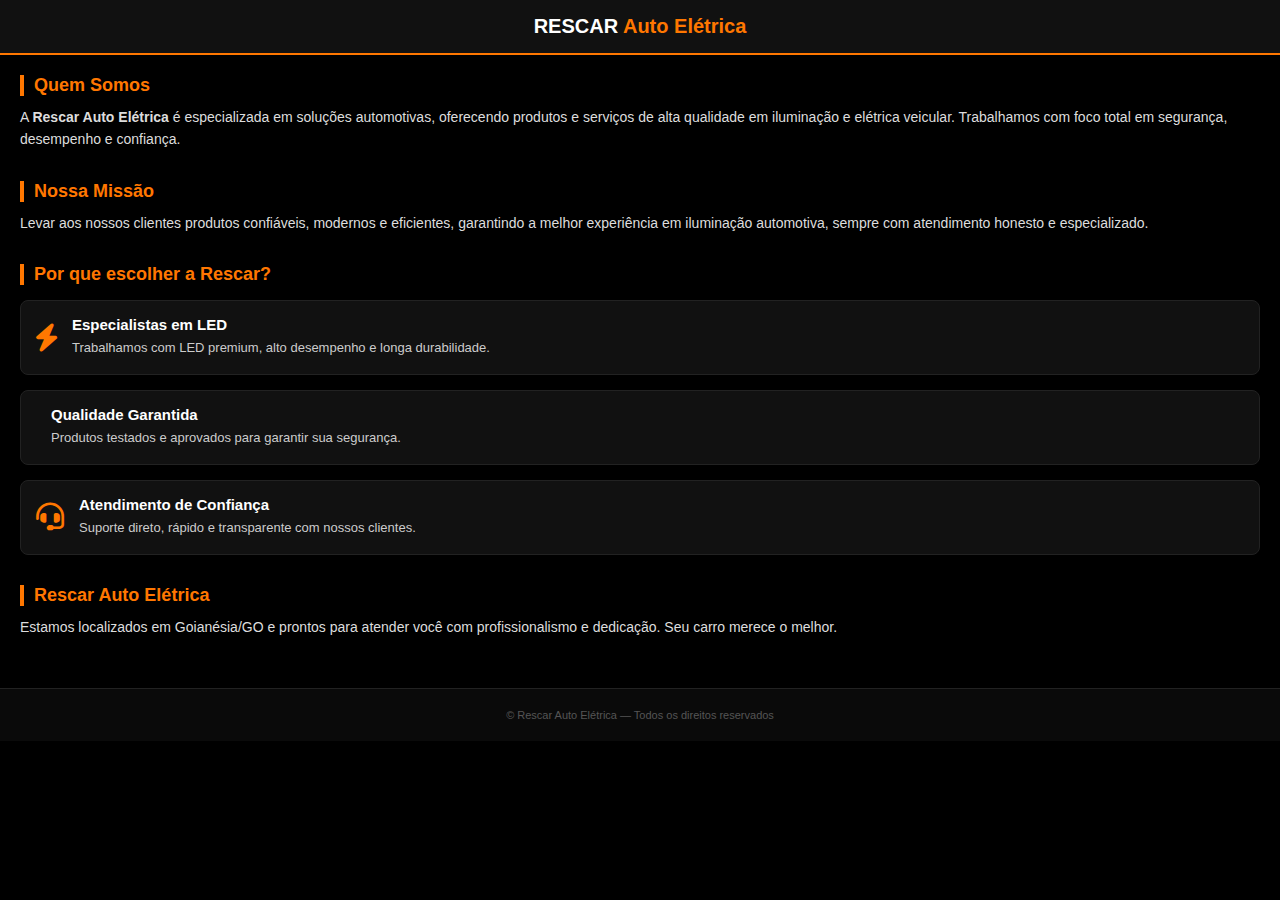
<file: 123.html>
<!DOCTYPE html>
<html lang="pt-br">
<head>
    <meta charset="UTF-8">
    <meta name="viewport" content="width=device-width, initial-scale=1.0">
    <title>Sobre Nós | RESCAR Auto Elétrica</title>

    <!-- Font Awesome -->
    <link rel="stylesheet" href="https://cdnjs.cloudflare.com/ajax/libs/font-awesome/6.0.0/css/all.min.css">

    <style>
        * {
            margin: 0;
            padding: 0;
            box-sizing: border-box;
            font-family: Arial, sans-serif;
        }

        body {
            background: #000;
            color: #fff;
        }

        /* HEADER */
        .header {
            background: #111;
            padding: 15px;
            border-bottom: 2px solid #FF7700;
            display: flex;
            align-items: center;
            justify-content: center;
        }

        .header h1 {
            font-size: 20px;
            font-weight: bold;
        }

        .header span {
            color: #FF7700;
        }

        /* CONTEÚDO */
        .container {
            padding: 20px;
        }

        .section {
            margin-bottom: 30px;
        }

        .section h2 {
            color: #FF7700;
            font-size: 18px;
            margin-bottom: 10px;
            border-left: 4px solid #FF7700;
            padding-left: 10px;
        }

        .section p {
            font-size: 14px;
            line-height: 1.6;
            color: #ddd;
        }

        /* CARDS */
        .cards {
            display: grid;
            grid-template-columns: 1fr;
            gap: 15px;
            margin-top: 15px;
        }

        .card {
            background: #111;
            border: 1px solid #222;
            border-radius: 8px;
            padding: 15px;
            display: flex;
            align-items: center;
            gap: 15px;
        }

        .card i {
            font-size: 28px;
            color: #FF7700;
        }

        .card h3 {
            font-size: 15px;
            margin-bottom: 5px;
        }

        .card p {
            font-size: 13px;
            color: #ccc;
        }

        /* FOOTER */
        .footer {
            background: #0a0a0a;
            padding: 20px;
            text-align: center;
            font-size: 11px;
            color: #555;
            border-top: 1px solid #222;
        }
    </style>
</head>
<body>

    <!-- HEADER -->
    <header class="header">
        <h1>RESCAR <span>Auto Elétrica</span></h1>
    </header>

    <!-- CONTEÚDO -->
    <main class="container">

        <!-- QUEM SOMOS -->
        <section class="section">
            <h2>Quem Somos</h2>
            <p>
                A <strong>Rescar Auto Elétrica</strong> é especializada em soluções automotivas,
                oferecendo produtos e serviços de alta qualidade em iluminação e elétrica veicular.
                Trabalhamos com foco total em segurança, desempenho e confiança.
            </p>
        </section>

        <!-- NOSSA MISSÃO -->
        <section class="section">
            <h2>Nossa Missão</h2>
            <p>
                Levar aos nossos clientes produtos confiáveis, modernos e eficientes,
                garantindo a melhor experiência em iluminação automotiva,
                sempre com atendimento honesto e especializado.
            </p>
        </section>

        <!-- DIFERENCIAIS -->
        <section class="section">
            <h2>Por que escolher a Rescar?</h2>

            <div class="cards">
                <div class="card">
                    <i class="fa-solid fa-bolt"></i>
                    <div>
                        <h3>Especialistas em LED</h3>
                        <p>Trabalhamos com LED premium, alto desempenho e longa durabilidade.</p>
                    </div>
                </div>

                <div class="card">
                    <i class="fa-solid fa-shield-halved"></i>
                    <div>
                        <h3>Qualidade Garantida</h3>
                        <p>Produtos testados e aprovados para garantir sua segurança.</p>
                    </div>
                </div>

                <div class="card">
                    <i class="fa-solid fa-headset"></i>
                    <div>
                        <h3>Atendimento de Confiança</h3>
                        <p>Suporte direto, rápido e transparente com nossos clientes.</p>
                    </div>
                </div>
            </div>
        </section>

        <!-- FINAL -->
        <section class="section">
            <h2>Rescar Auto Elétrica</h2>
            <p>
                Estamos localizados em Goianésia/GO e prontos para atender você com
                profissionalismo e dedicação.
                Seu carro merece o melhor.
            </p>
        </section>

    </main>

    <!-- FOOTER -->
    <footer class="footer">
        <p>© Rescar Auto Elétrica — Todos os direitos reservados</p>
    </footer>

</body>
</html>
</file>
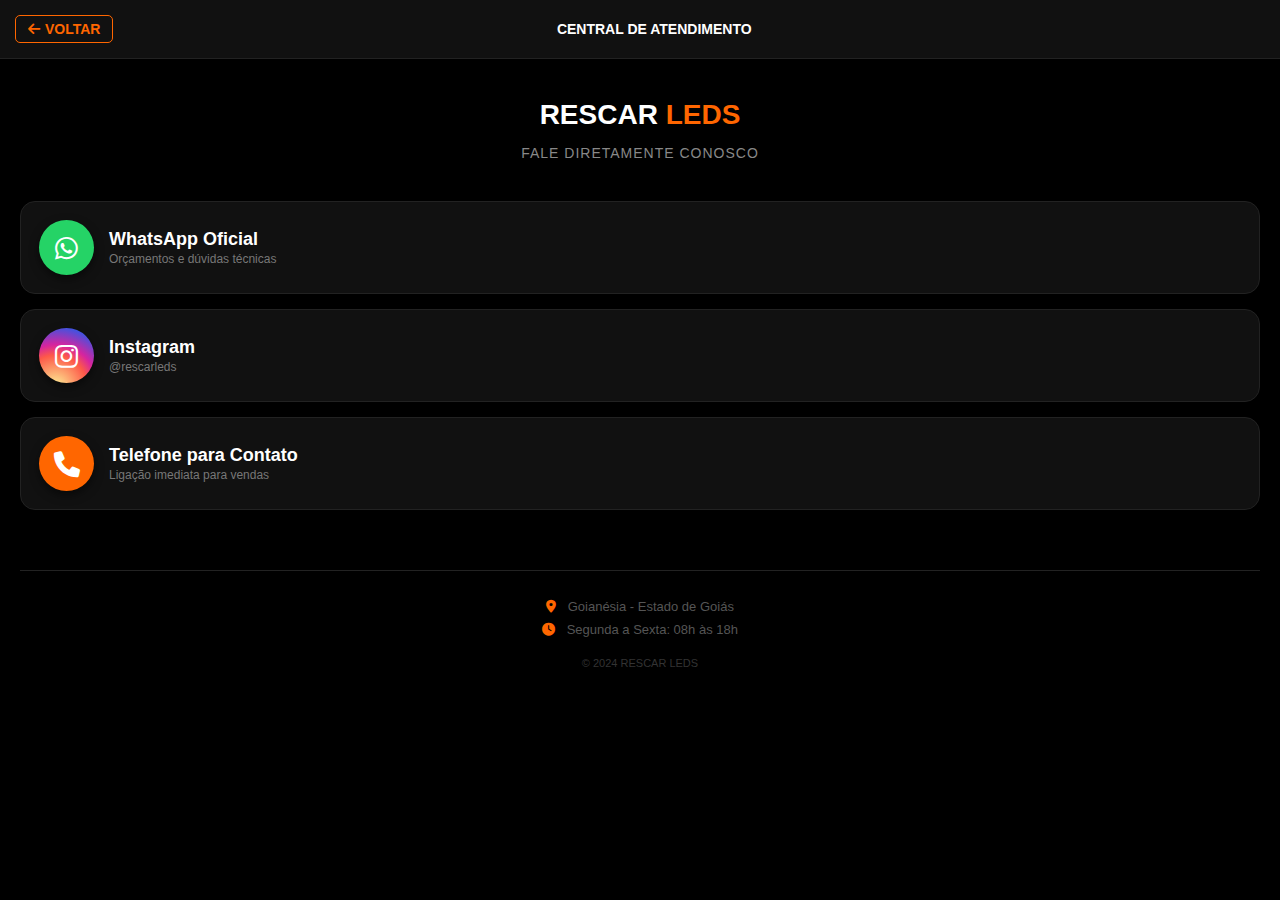
<file: contato.html>
<!DOCTYPE html>
<html lang="pt-br">
<head>
    <meta charset="UTF-8">
    <meta name="viewport" content="width=device-width, initial-scale=1.0">
    <title>Contato - RESCAR LEDS</title>
    <link rel="stylesheet" href="https://cdnjs.cloudflare.com/ajax/libs/font-awesome/6.0.0/css/all.min.css">
    <style>
        :root { --laranja: #ff6600; }
        body { background: #000; color: #fff; font-family: sans-serif; margin: 0; text-align: center; }
        
        header { background: #111; padding: 15px; border-bottom: 1px solid #222; display: flex; align-items: center; justify-content: space-between; position: sticky; top: 0; z-index: 100; }
        .btn-voltar { color: var(--laranja); text-decoration: none; font-weight: bold; font-size: 14px; display: flex; align-items: center; gap: 5px; border: 1px solid var(--laranja); padding: 5px 12px; border-radius: 5px; }

        .container { padding: 40px 20px; }
        .logo-contato { font-size: 28px; font-weight: bold; margin-bottom: 5px; }
        .logo-contato span { color: var(--laranja); }
        .sub-titulo { color: #888; font-size: 14px; margin-bottom: 40px; letter-spacing: 1px; }

        /* Estilo dos Cards de Contato */
        .contato-link {
            display: flex;
            align-items: center;
            background: #111;
            border: 1px solid #222;
            padding: 18px;
            margin-bottom: 15px;
            border-radius: 15px;
            text-decoration: none;
            color: #fff;
            transition: 0.3s;
        }
        .contato-link:active { transform: scale(0.96); background: #1a1a1a; border-color: var(--laranja); }
        
        .icon-circle {
            width: 55px;
            height: 55px;
            border-radius: 50%;
            display: flex;
            align-items: center;
            justify-content: center;
            font-size: 26px;
            margin-right: 15px;
            flex-shrink: 0;
            box-shadow: 0 4px 10px rgba(0,0,0,0.5);
        }

        .bg-whatsapp { background: #25d366; }
        .bg-instagram { background: radial-gradient(circle at 30% 107%, #fdf497 0%, #fd5949 45%, #d6249f 60%, #285AEB 90%); }
        .bg-telefone { background: var(--laranja); }

        .texto-contato { text-align: left; }
        .texto-contato h3 { margin: 0; font-size: 18px; font-weight: bold; }
        .texto-contato p { margin: 2px 0 0; font-size: 12px; color: #777; }

        .footer-info { margin-top: 60px; padding: 20px; border-top: 1px solid #222; }
        .footer-info p { font-size: 13px; color: #555; margin: 8px 0; }
        .footer-info i { color: var(--laranja); margin-right: 8px; }
    </style>
</head>
<body>

    <header>
        <a href="../index.html" class="btn-voltar"><i class="fa-solid fa-arrow-left"></i> VOLTAR</a>
        <div style="font-weight: bold; font-size: 14px;">CENTRAL DE ATENDIMENTO</div>
        <div style="width: 70px;"></div>
    </header>

    <div class="container">
        <div class="logo-contato">RESCAR <span>LEDS</span></div>
        <p class="sub-titulo">FALE DIRETAMENTE CONOSCO</p>

        <a href="https://wa.me/556283250793" target="_blank" class="contato-link">
            <div class="icon-circle bg-whatsapp">
                <i class="fa-brands fa-whatsapp"></i>
            </div>
            <div class="texto-contato">
                <h3>WhatsApp Oficial</h3>
                <p>Orçamentos e dúvidas técnicas</p>
            </div>
        </a>

        <a href="https://www.instagram.com/rescarleds" target="_blank" class="contato-link">
            <div class="icon-circle bg-instagram">
                <i class="fa-brands fa-instagram"></i>
            </div>
            <div class="texto-contato">
                <h3>Instagram</h3>
                <p>@rescarleds</p>
            </div>
        </a>

        <a href="tel:556283250793" class="contato-link">
            <div class="icon-circle bg-telefone">
                <i class="fa-solid fa-phone"></i>
            </div>
            <div class="texto-contato">
                <h3>Telefone para Contato</h3>
                <p>Ligação imediata para vendas</p>
            </div>
        </a>

        <div class="footer-info">
            <p><i class="fa-solid fa-location-dot"></i> Goianésia - Estado de Goiás</p>
            <p><i class="fa-solid fa-clock"></i> Segunda a Sexta: 08h às 18h</p>
            <p style="margin-top: 20px; color: #333; font-size: 11px;">&copy; 2024 RESCAR LEDS</p>
        </div>
    </div>

</body>
</html>
</file>
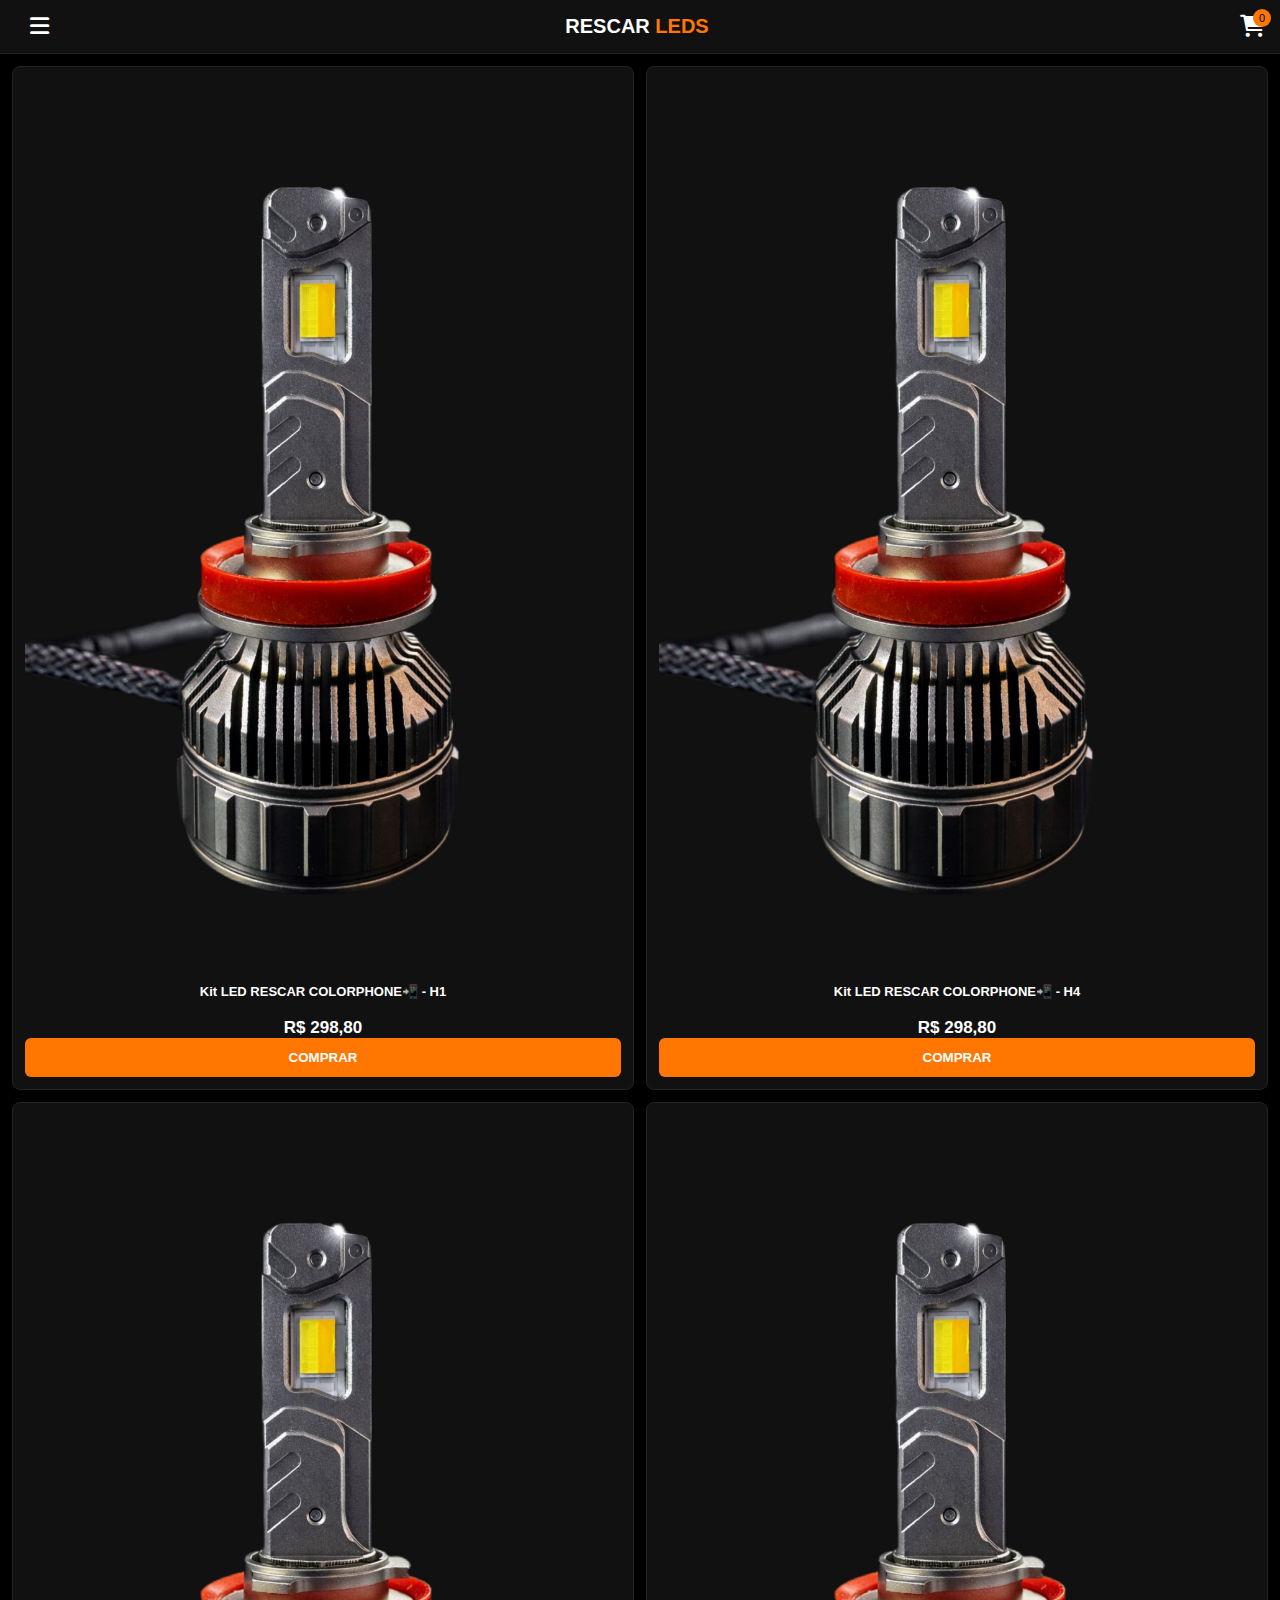
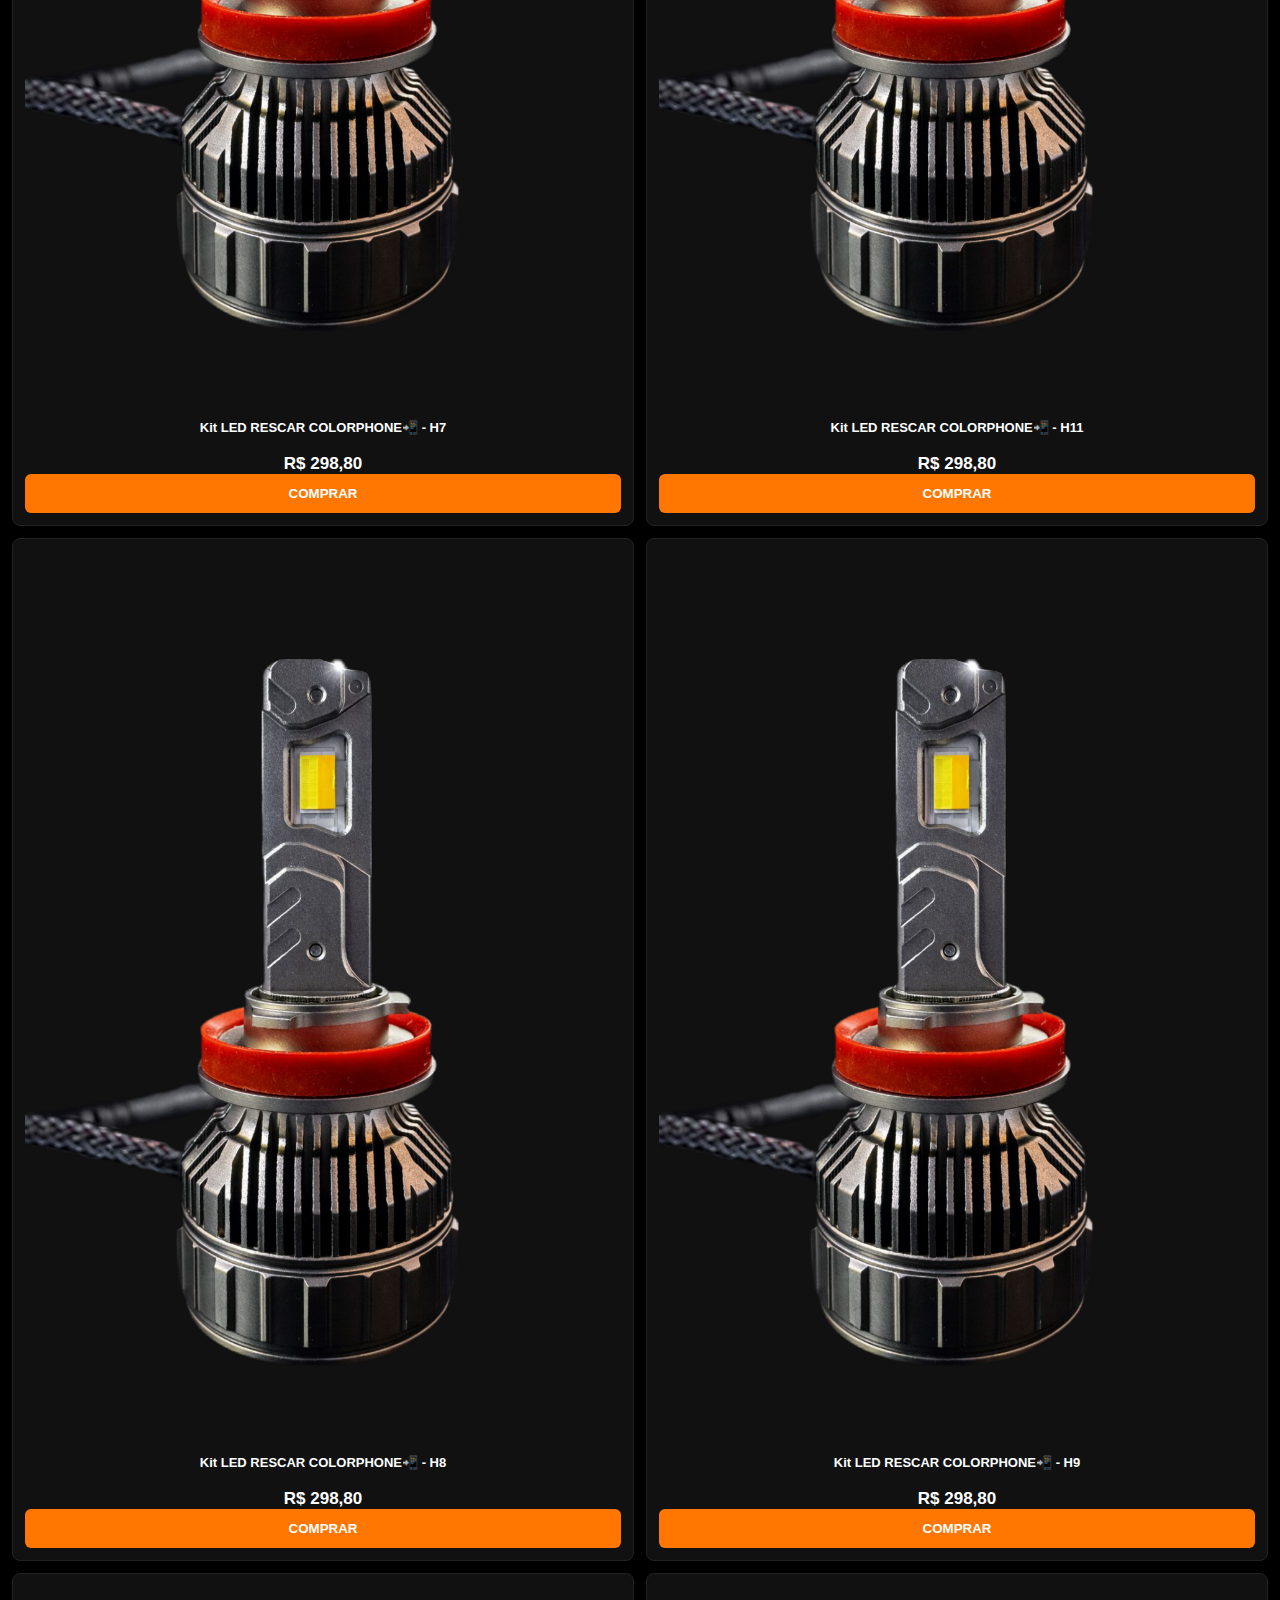
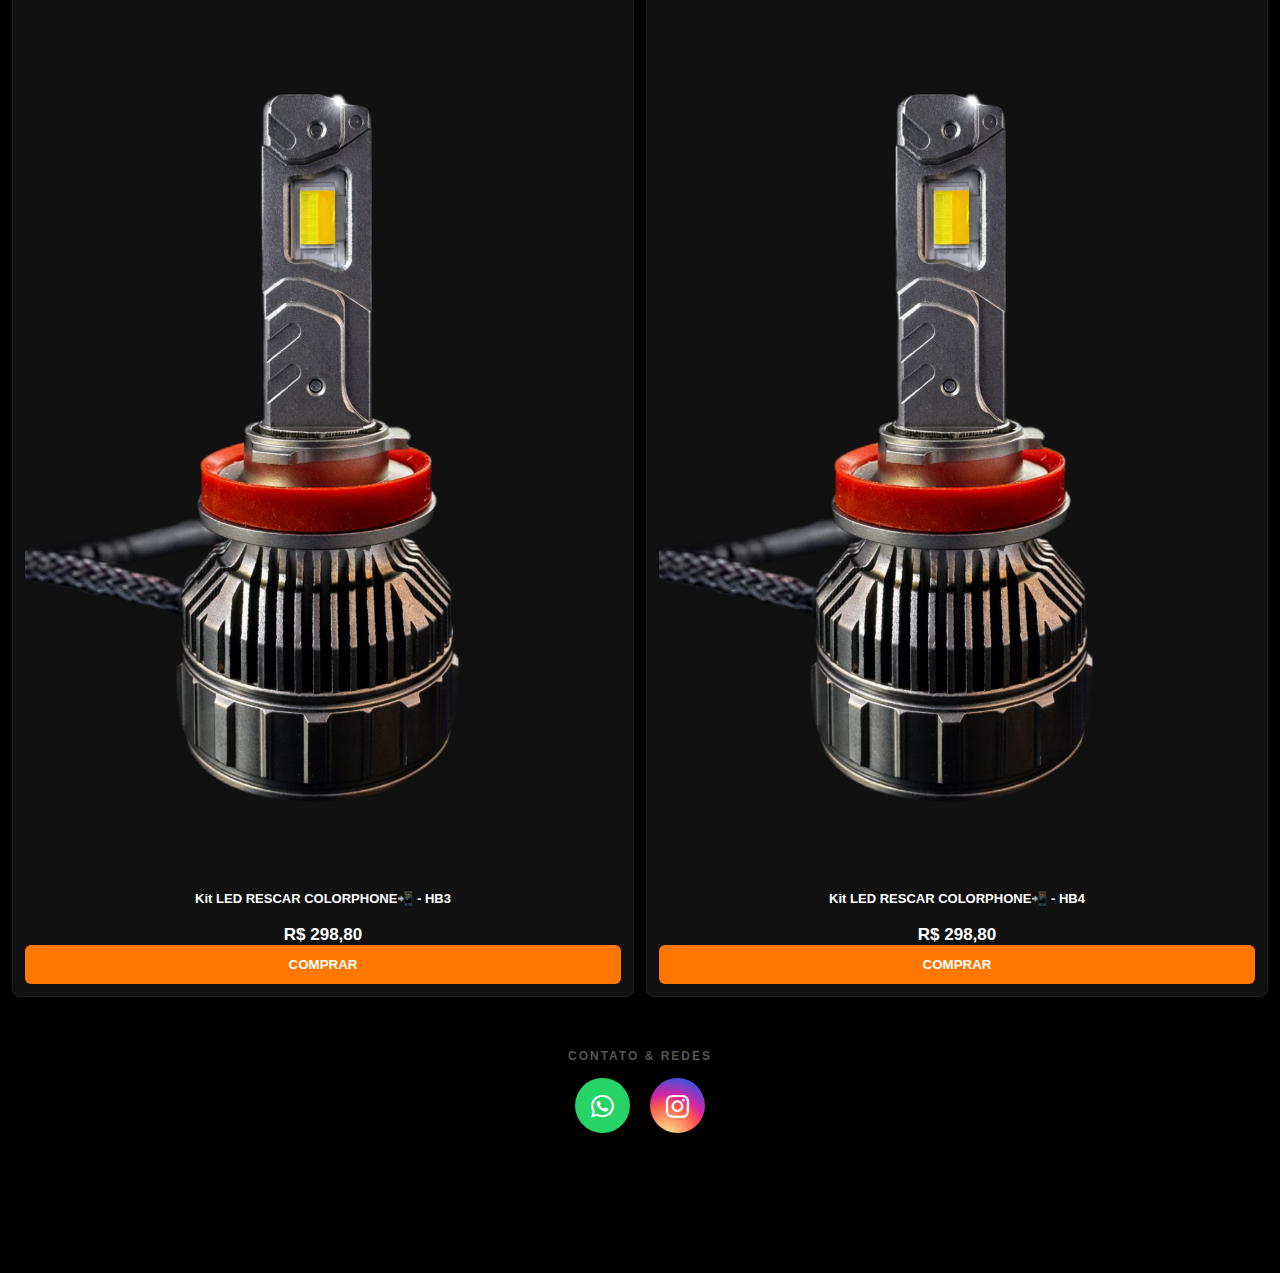
<file: Ledrescar.html>
<!DOCTYPE html>
<html lang="pt-br">
<head>
<meta charset="UTF-8">
<meta name="viewport" content="width=device-width, initial-scale=1.0">
<title>RESCAR LEDS - Oficial</title>
<link rel="stylesheet" href="https://cdnjs.cloudflare.com/ajax/libs/font-awesome/6.0.0/css/all.min.css">

<style>
*{margin:0;padding:0;box-sizing:border-box;font-family:Arial,sans-serif}
body{background:#000;color:#fff;padding-bottom:100px; overflow-x: hidden;}

/* HEADER */
.main-header{
    background:#111;
    padding:15px;
    display:flex;
    justify-content:space-between;
    align-items:center;
    border-bottom:1px solid #222;
    position:sticky;
    top:0;
    z-index:100;
}
.logo-text{font-size:20px;font-weight:bold}
.logo-text span{color:#FF7700}
.header-icons i{font-size:22px;cursor:pointer;margin-left:15px}

/* GRID PRODUTOS */
.grid-layout{
    display:grid;
    grid-template-columns:1fr 1fr;
    gap:12px;
    padding:12px;
}
.product-item{
    background:#111;
    border:1px solid #222;
    padding:12px;
    border-radius:8px;
    text-align:center;
}
.product-item img{
    width:100%;
    border-radius:6px;
    margin-bottom:8px;
}
.item-title{
    font-size:13px;
    height:34px;
    overflow:hidden;
}
.price-now{
    color:#fff;
    font-weight:bold;
    font-size:17px;
    margin:6px 0;
}
.btn-buy{
    background:#FF7700;
    color: #fff;
    border:none;
    padding:12px;
    width:100%;
    border-radius:6px;
    font-weight:bold;
    cursor:pointer;
    text-transform: uppercase;
}
.btn-buy:active{transform:scale(.96)}

/* SIDEBAR */
.sidebar{
    position:fixed;
    top:0;
    left:-280px;
    width:280px;
    height:100%;
    background:#000;
    padding:20px;
    transition:.3s;
    z-index:1001;
    border-right:1px solid #FF7700;
}
.sidebar.active{left:0}
.sidebar-header{
    display:flex;
    justify-content:space-between;
    color:#FF7700;
    margin-bottom:20px;
}
.menu-section { margin-bottom: 25px; }
.menu-title {
    display: block;
    color: #FF7700;
    font-size: 12px;
    font-weight: bold;
    text-transform: uppercase;
    margin-bottom: 10px;
    border-bottom: 1px solid #222;
    padding-bottom: 6px;
}

.sidebar-nav a {
    display: flex;
    align-items: center;
    color: #fff;
    text-decoration: none;
    padding: 12px 0;
    border-bottom: 1px solid #1a1a1a;
}
.sidebar-nav a span { font-size: 14px; font-weight: bold; }

/* OVERLAY */
#overlay{
    position:fixed;
    inset:0;
    background:rgba(0,0,0,.8);
    display:none;
    z-index:1000;
}
#overlay.active{display:block}

/* CARRINHO */
#side-cart {
    position: fixed; right: -320px; top: 0; width: 300px; height: 100%;
    background: #0d0d0d; padding: 20px; transition: .3s; z-index: 1002;
    display: flex; flex-direction: column;
}
#side-cart.open { right: 0; }
.cart-header { display: flex; justify-content: space-between; border-bottom: 1px solid #222; padding-bottom: 15px; margin-bottom: 15px; }
#cart-items-list { flex: 1; overflow-y: auto; }
.cart-item { display: flex; justify-content: space-between; padding: 10px 0; border-bottom: 1px solid #1a1a1a; font-size: 13px; }

.btn-checkout { background: #28a745; color: #fff; border: none; padding: 16px; width: 100%; margin-top: 20px; border-radius: 8px; font-weight: bold; cursor: pointer; }

/* SEÇÃO SOCIAL CENTRALIZADA */
.social-section {
    width: 100%;
    display: flex;
    flex-direction: column;
    align-items: center; /* Centraliza horizontalmente */
    justify-content: center;
    text-align: center;
    padding: 40px 0;
    background-color: #000; /* Fundo preto para combinar com o site */
}

.social-title {
    color: #555;
    font-size: 12px;
    letter-spacing: 2px;
    font-weight: bold;
    margin-bottom: 15px;
    display: block;
    text-transform: uppercase;
}

.social-flex {
    display: flex;
    justify-content: center;
    align-items: center;
    gap: 20px; /* Espaço entre as bolinhas */
}

.social-btn {
    width: 55px;
    height: 55px;
    border-radius: 50%;
    display: flex;
    align-items: center;
    justify-content: center;
    font-size: 26px;
    color: #fff;
    text-decoration: none;
    transition: transform 0.3s ease;
    box-shadow: 0 4px 15px rgba(0,0,0,0.5);
}

.social-btn.whatsapp {
    background: #25d366;
}

.social-btn.instagram {
    background: radial-gradient(circle at 30% 107%, #fdf497 0%, #fd5949 45%, #d6249f 60%, #285AEB 90%);
}

.social-btn:active {
    transform: scale(0.9); /* Efeito de clique */
}

</style>
</head>

<body>

<header class="main-header">
    <div class="header-icons"><i class="fa-solid fa-bars" onclick="toggleMenu()"></i></div>
    <h1 class="logo-text">RESCAR <span>LEDS</span></h1>
    <div class="header-icons" onclick="toggleCart()" style="position:relative">
        <i class="fa-solid fa-cart-shopping"></i>
        <span id="cart-count" style="background:#FF7700;color:#000;border-radius:50%;width:18px;height:18px;font-size:11px;display:flex;align-items:center;justify-content:center;position:absolute;top:-6px;right:-6px">0</span>
    </div>
</header>

<div class="sidebar" id="sidebar">
    <div class="sidebar-header">
        <strong>MENU PRINCIPAL</strong>
        <i class="fa-solid fa-xmark" onclick="toggleMenu()"></i>
                </div>
        <nav class="sidebar-nav">
            <div class="menu-section">
       <a href="siteoficial.html"><span>INICIO</span></a>
       
                <span class="menu-title">Categorias</span>
                
       <a href="ledcolor.html"><span>LED RESCAR COLORPHONE 📲</span></a>
      <a href="ledrescar.html"><span>LED RESCAR</span></a>
        <a href="ledpingo.html"><span>Pingo / Torpedo</span></a>
                <a href="lampadas-ds.html"><span>LEDS DS</span></a>
       <a href="lampadas-polos.html"><span>LEDS DE POLOS</span></a>
            </div>
            <div class="menu-section">
                <span class="menu-title">Contato</span>
        <a href="contato.html"><span>Contato / Suporte</span></a>
        <a href="localizacao.html"><span>Localização</span></a>
                        <a href="login.html"><span>login</span></a>
            </div>
        </nav>
    </div>
    
<div id="overlay" onclick="fecharTudo()"></div>

<div id="side-cart">
    <div class="cart-header">
        <strong>MEU CARRINHO</strong>
        <i class="fa-solid fa-xmark" onclick="toggleCart()" style="cursor:pointer"></i>
    </div>
    <div id="cart-items-list"></div>
    <div style="padding-top: 15px; border-top: 1px solid #222;">
        <div style="display:flex; justify-content:space-between; font-weight:bold;">
            <span>TOTAL:</span> <span id="cart-total-value">R$ 0,00</span>
        </div>
        <button class="btn-checkout" onclick="irParaCheckout()">FINALIZAR COMPRA</button>
    </div>
</div>

<main class="grid-layout" id="produtos-container"></main>

<div class="social-section">
    <span class="social-title">CONTATO & REDES</span>
    <div class="social-flex">
        <a href="https://wa.me/556283250793" target="_blank" class="social-btn whatsapp">
            <i class="fa-brands fa-whatsapp"></i>
        </a>
        <a href="https://www.instagram.com/rescarleds" target="_blank" class="social-btn instagram">
            <i class="fa-brands fa-instagram"></i>
        </a>
    </div>
</div>


<script>
let cart = [];
const modelos=['H1','H4','H7','H11','H8','H9','HB3','HB4'];
const container=document.getElementById('produtos-container');

function renderizar(){
    modelos.forEach(m=>{
        container.innerHTML+=`
        <div class="product-item">
            <img src="ledrescar.png">
            <h3 class="item-title">Kit LED RESCAR COLORPHONE📲 - ${m}</h3>
            <span class="price-now">R$ 298,80</span>
            <button class="btn-buy" onclick="addToCart('${m}', 298.80)">Comprar</button>
        </div>`
    });
}

function toggleMenu(){
    document.getElementById('sidebar').classList.toggle('active');
    document.getElementById('overlay').classList.toggle('active');
}

function toggleCart(){
    document.getElementById('side-cart').classList.toggle('open');
    document.getElementById('overlay').classList.toggle('active');
}

function fecharTudo(){
    document.getElementById('sidebar').classList.remove('active');
    document.getElementById('side-cart').classList.remove('open');
    document.getElementById('overlay').classList.remove('active');
}

function addToCart(mod, preco) {
    const item = cart.find(i => i.modelo === mod);
    if(item) { item.qty++; } else { cart.push({modelo: mod, preco: preco, qty: 1}); }
    updateCartUI();
    toggleCart();
}

function updateCartUI() {
    const list = document.getElementById('cart-items-list');
    let total = 0; let count = 0;
    list.innerHTML = "";
    cart.forEach(i => {
        total += (i.preco * i.qty); count += i.qty;
        list.innerHTML += `<div class="cart-item">
            <span>${i.qty}x Mod. ${i.modelo}</span>
            <strong>R$ ${(i.preco * i.qty).toFixed(2).replace('.',',')}</strong>
        </div>`;
    });
    document.getElementById('cart-count').innerText = count;
    document.getElementById('cart-total-value').innerText = `R$ ${total.toFixed(2).replace('.',',')}`;
}

function irParaCheckout() {
    if(cart.length === 0) return alert("Carrinho vazio!");
    localStorage.setItem('rescar_cart', JSON.stringify(cart));
    window.location.href = 'checkout.html';
}

window.onload = renderizar;
</script>

</body>
</html>
</file>
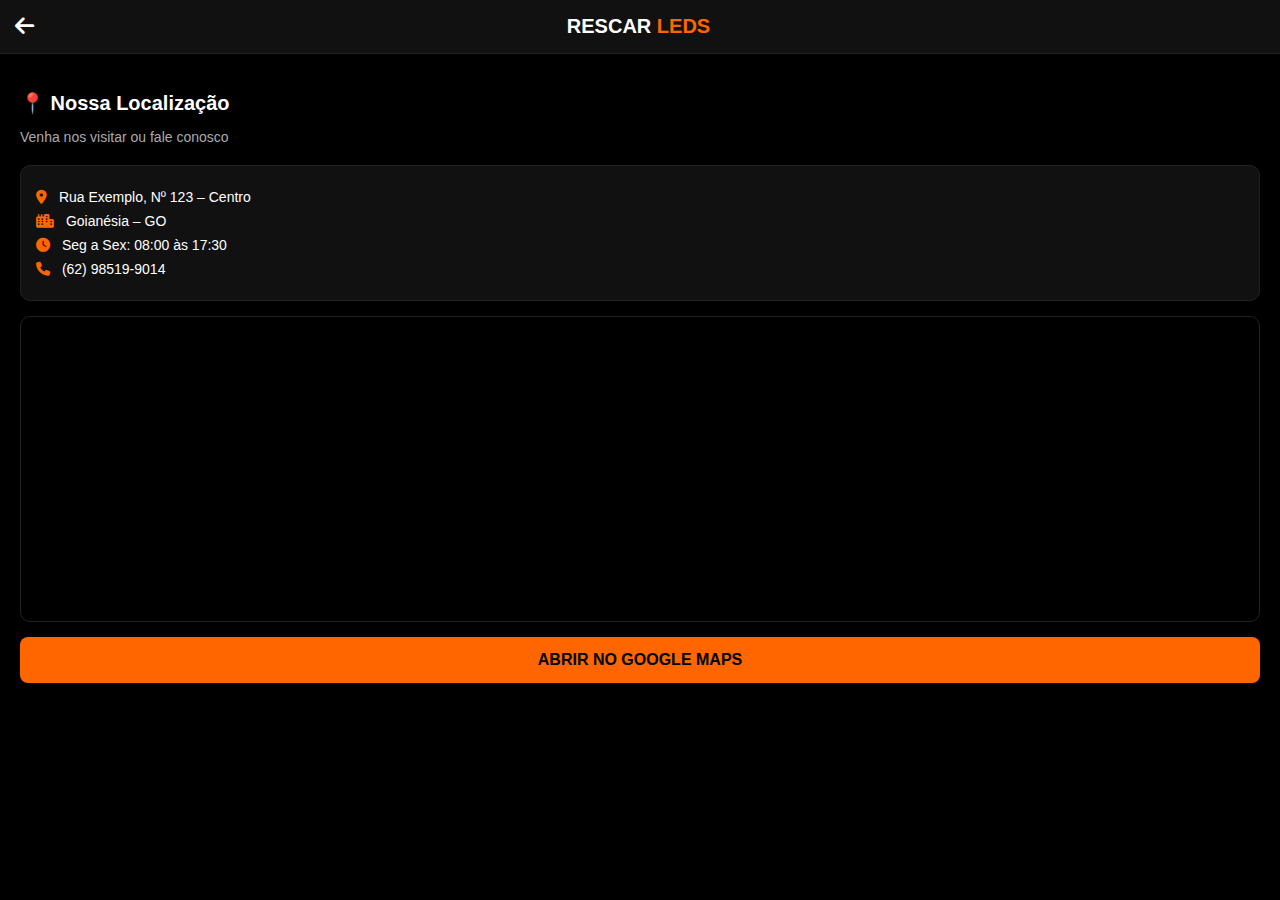
<file: localizacao.html>
<!DOCTYPE html>
<html lang="pt-br">
<head>
    <meta charset="UTF-8">
    <title>Localização | RESCAR LEDS</title>
    <meta name="viewport" content="width=device-width, initial-scale=1.0">

    <!-- Font Awesome -->
    <link rel="stylesheet" href="https://cdnjs.cloudflare.com/ajax/libs/font-awesome/6.0.0/css/all.min.css">

    <style>
        *{ box-sizing:border-box }
        html,body{
            margin:0;
            padding:0;
            width:100%;
            background:#000;
            color:#fff;
            font-family:Arial, Helvetica, sans-serif;
            overflow-x:hidden;
        }

        /* HEADER */
        .main-header{
            background:#111;
            padding:15px;
            display:flex;
            align-items:center;
            justify-content:space-between;
            border-bottom:1px solid #222;
        }
        .logo-text{
            font-size:20px;
            font-weight:bold;
        }
        .logo-text span{ color:#ff6600 }

        .header-icons i{
            font-size:22px;
            cursor:pointer;
        }

        /* CONTAINER */
        .container{
            padding:20px;
        }

        h2{
            font-size:20px;
            margin-bottom:10px;
        }

        .subtitle{
            color:#aaa;
            font-size:14px;
            margin-bottom:20px;
        }

        /* CARD INFO */
        .info-card{
            background:#111;
            border:1px solid #222;
            border-radius:10px;
            padding:15px;
            margin-bottom:15px;
        }

        .info-card i{
            color:#ff6600;
            margin-right:8px;
        }

        .info-card p{
            margin:8px 0;
            font-size:14px;
        }

        /* MAPA */
        .map-box{
            margin-top:15px;
            border-radius:10px;
            overflow:hidden;
            border:1px solid #222;
        }

        iframe{
            width:100%;
            height:300px;
            border:0;
        }

        /* BOTÃO */
        .btn-map{
            display:block;
            width:100%;
            background:#ff6600;
            color:#000;
            text-align:center;
            padding:14px;
            border-radius:8px;
            text-decoration:none;
            font-weight:bold;
            margin-top:15px;
        }
    </style>
</head>
<body>

<!-- HEADER -->
<header class="main-header">
    <div class="header-icons" onclick="history.back()">
        <i class="fa-solid fa-arrow-left"></i>
    </div>
    <div class="logo-text">RESCAR <span>LEDS</span></div>
    <div style="width:22px"></div>
</header>

<!-- CONTEÚDO -->
<div class="container">

    <h2>📍 Nossa Localização</h2>
    <p class="subtitle">Venha nos visitar ou fale conosco</p>

    <div class="info-card">
        <p><i class="fa-solid fa-location-dot"></i> Rua Exemplo, Nº 123 – Centro</p>
        <p><i class="fa-solid fa-city"></i> Goianésia – GO</p>
        <p><i class="fa-solid fa-clock"></i> Seg a Sex: 08:00 às 17:30</p>
        <p><i class="fa-solid fa-phone"></i> (62) 98519-9014</p>
    </div>
<div class="map-box">
    <iframe
        src="https://www.google.com/maps?q=Rescar+Auto+Elétrica+Rua+32+entre+27+e+29+Goianésia+GO&output=embed"
        loading="lazy">
    </iframe>
</div>

<a 
    class="btn-map"
    href="https://www.google.com/maps/search/?api=1&query=Rescar+Auto+Elétrica+Rua+32+entre+27+e+29+Goianésia+GO"
    target="_blank">
    ABRIR NO GOOGLE MAPS
</a>
</div>

</body>
</html>
</file>
